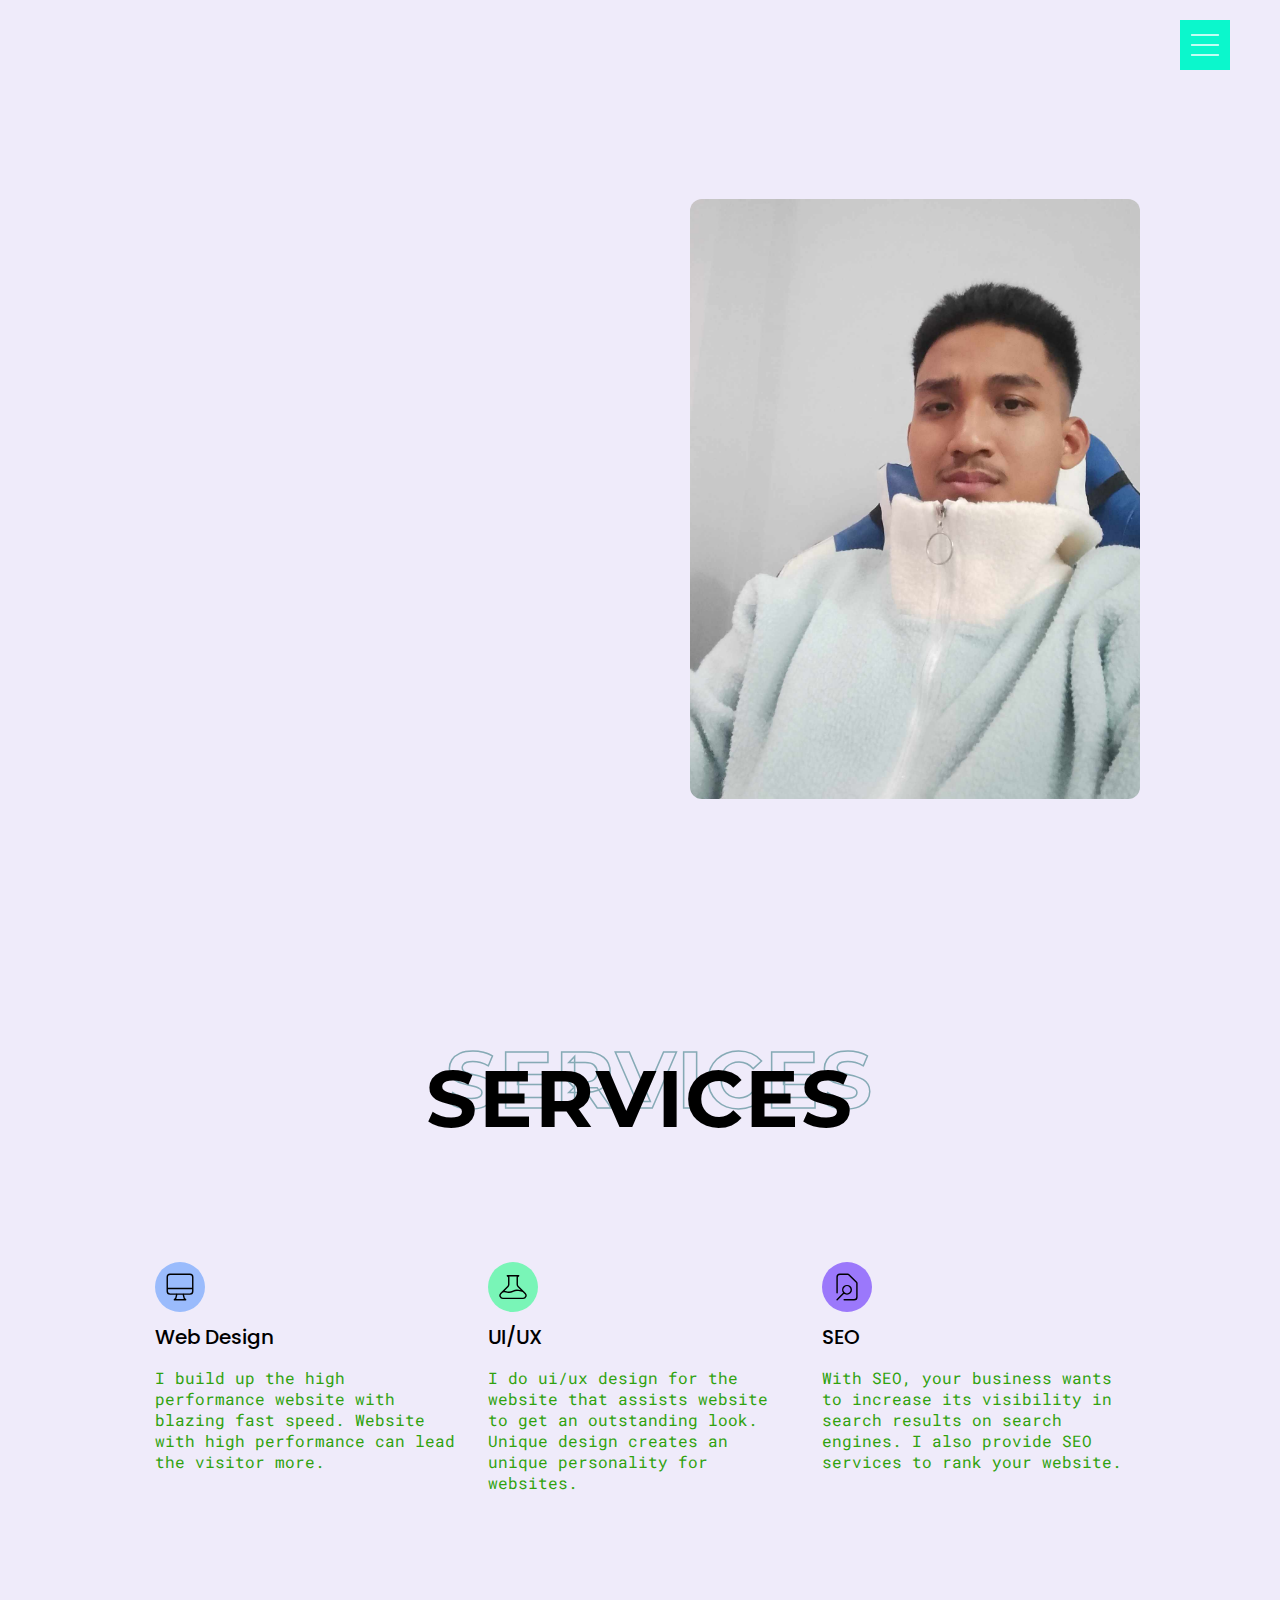
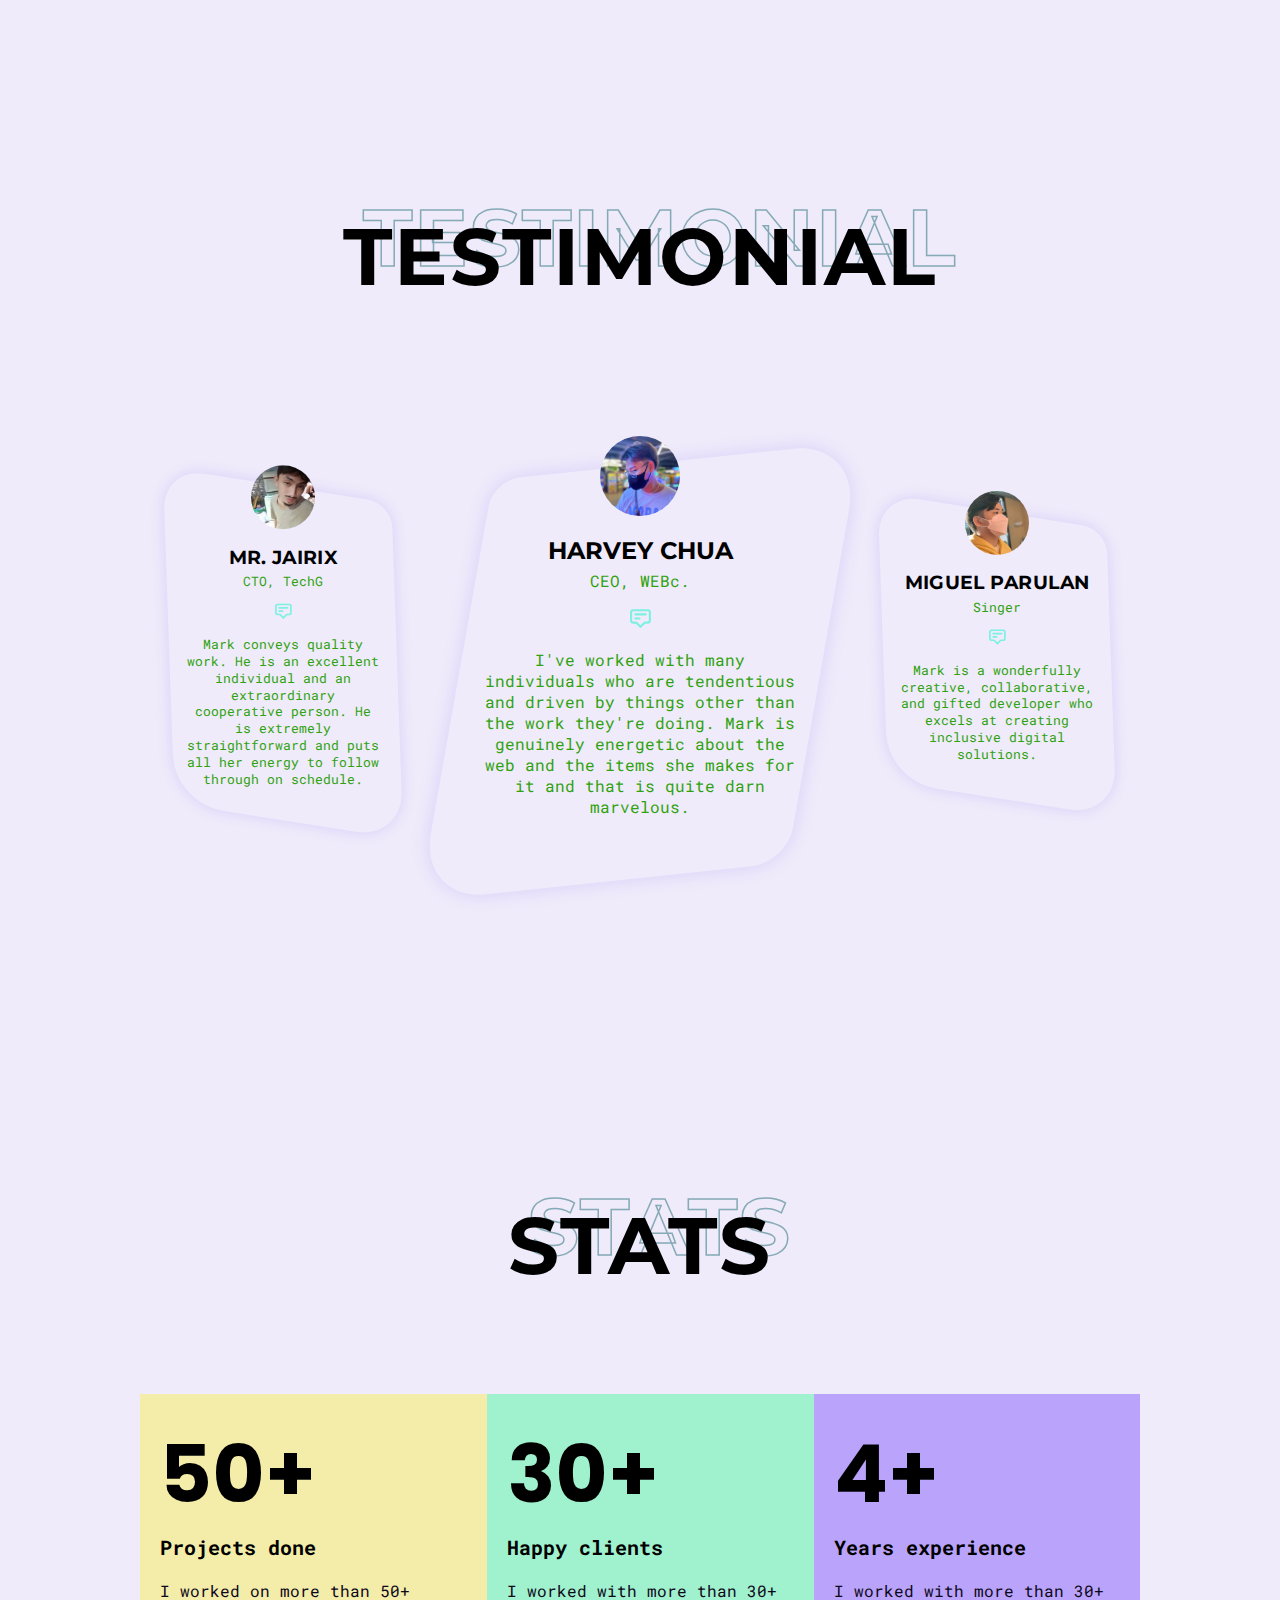
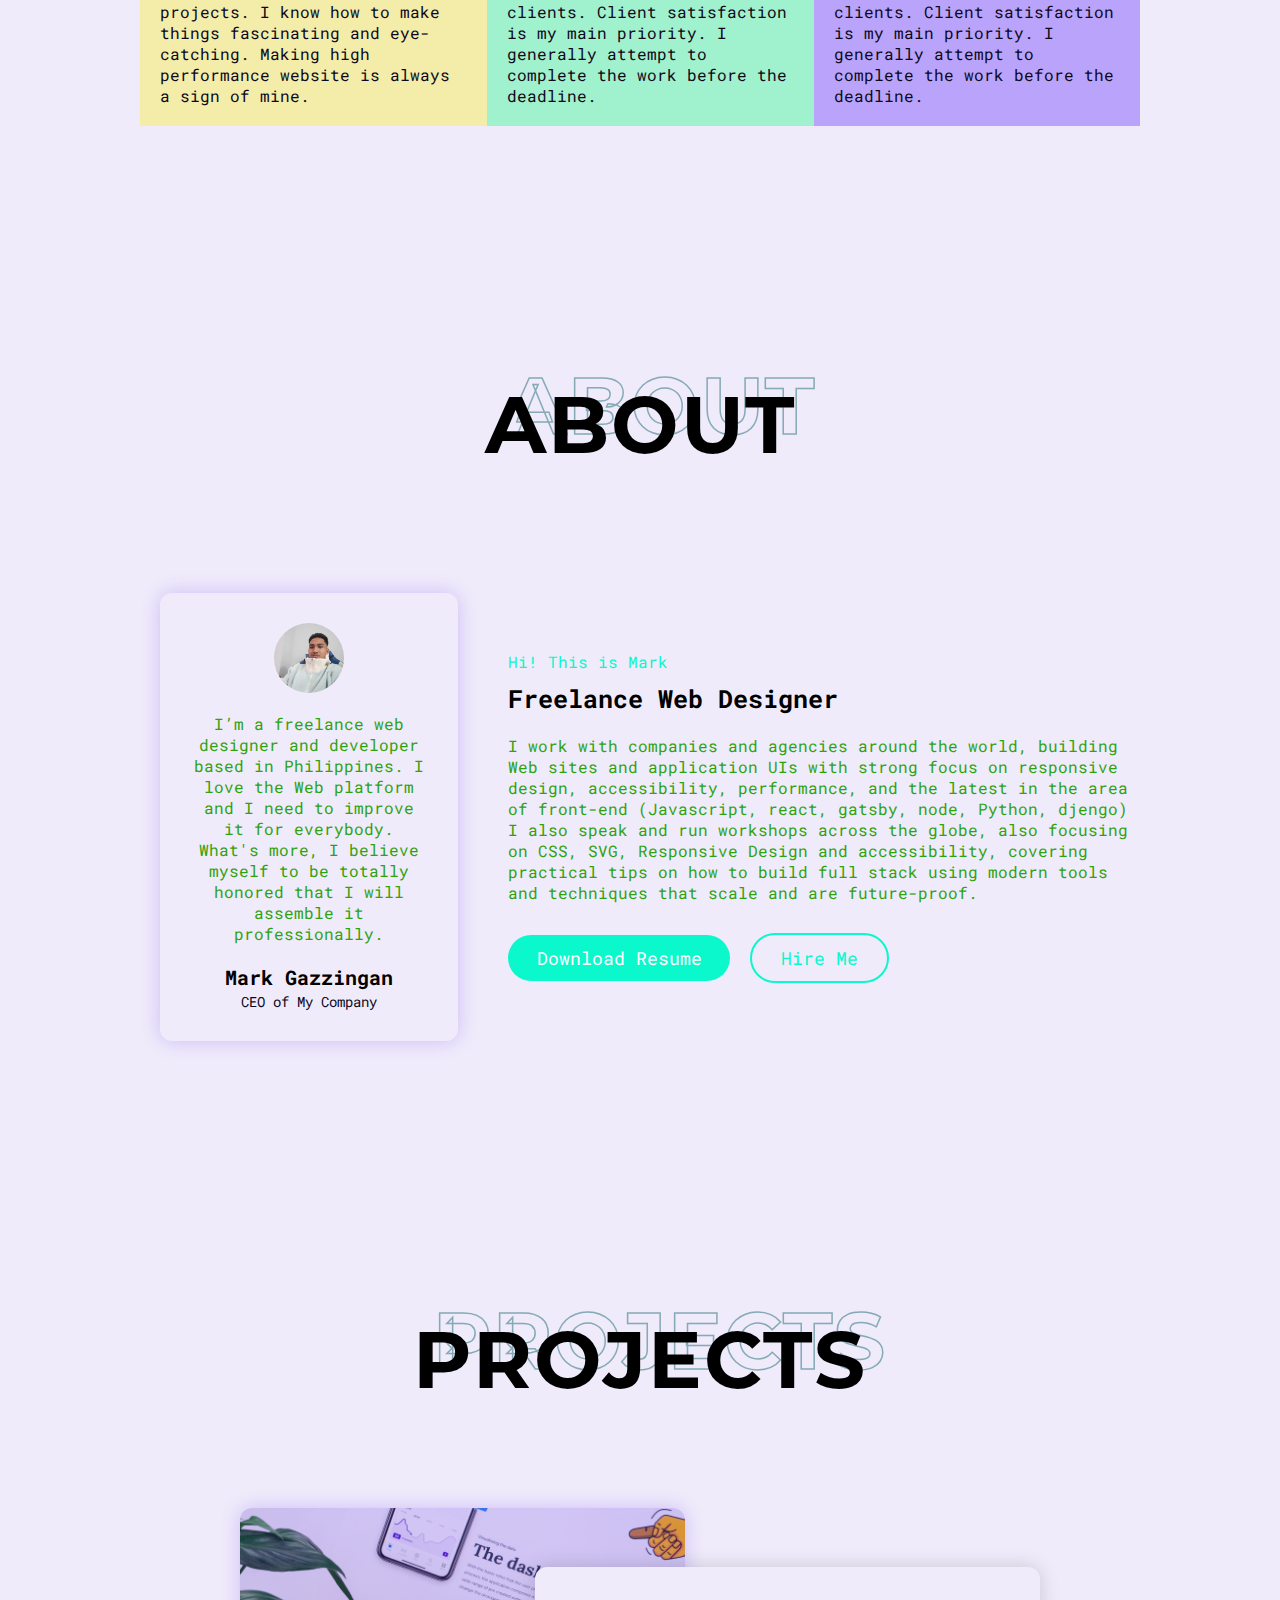
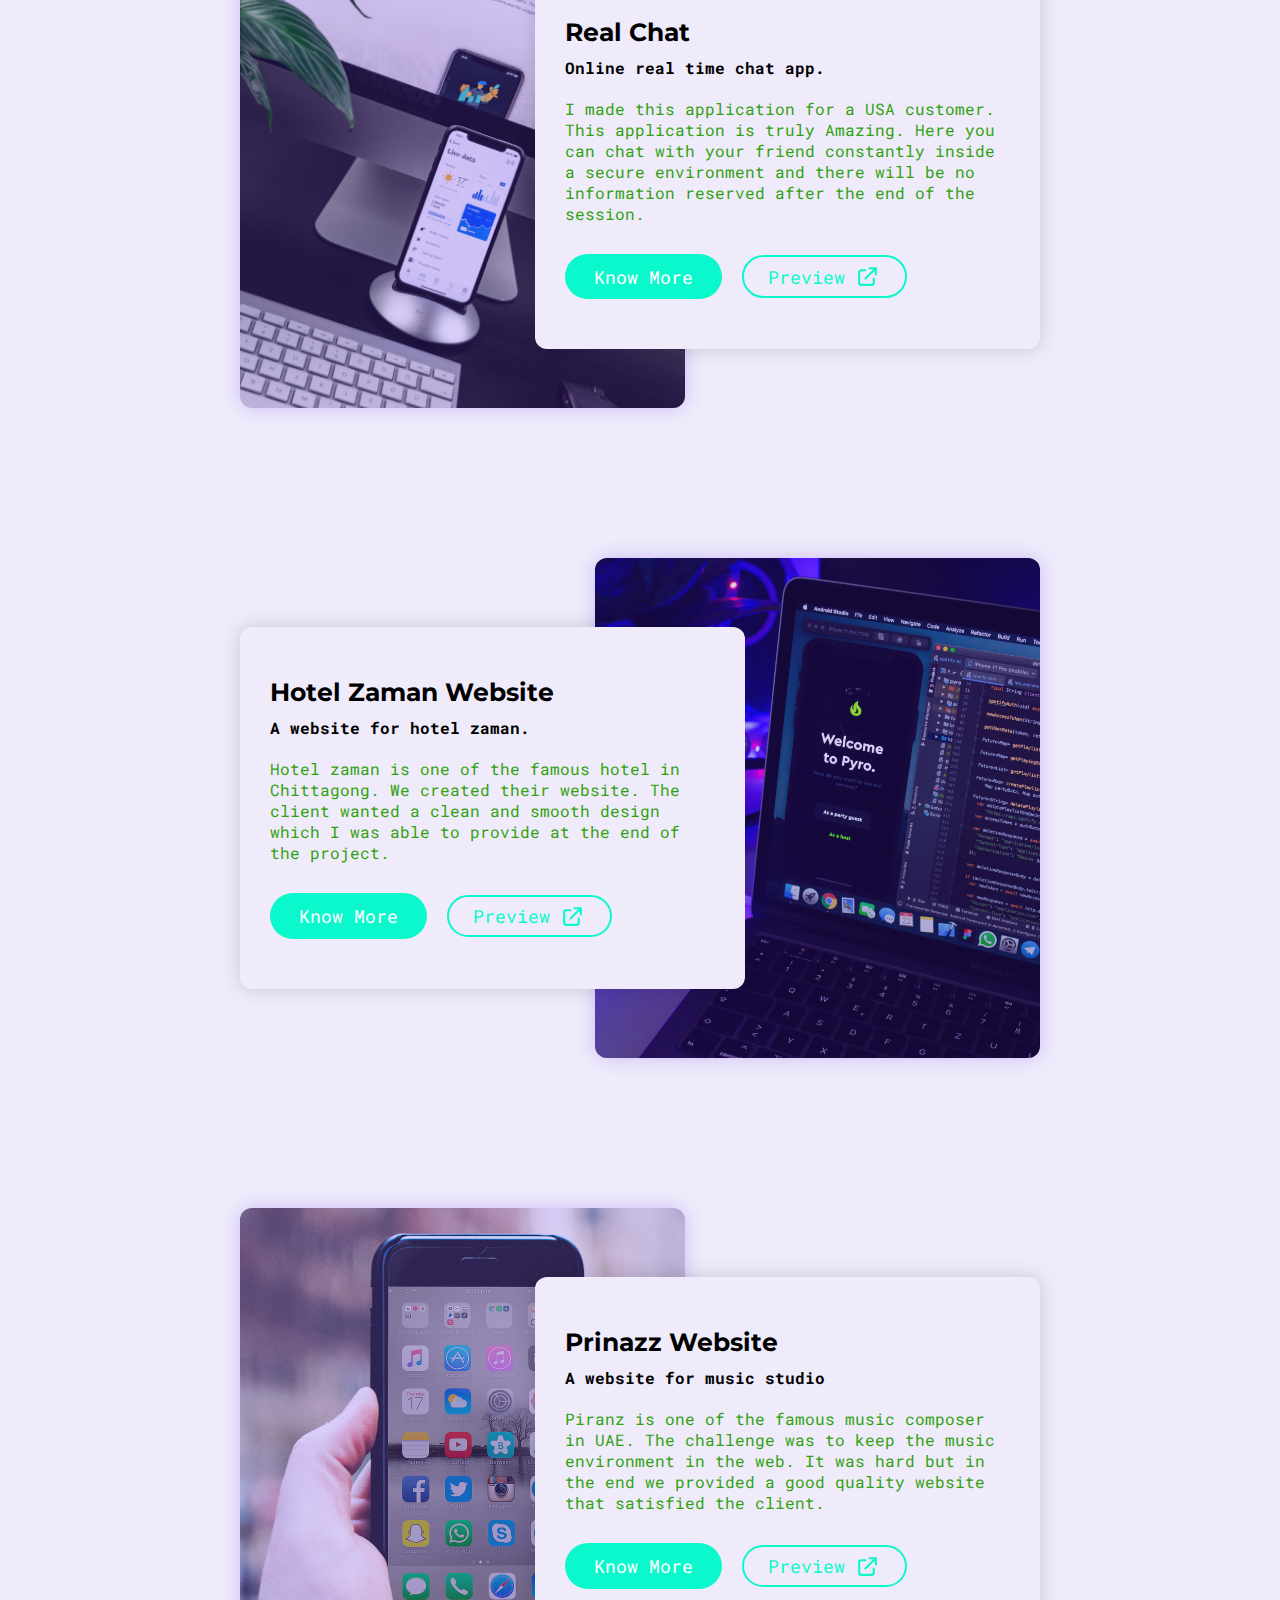
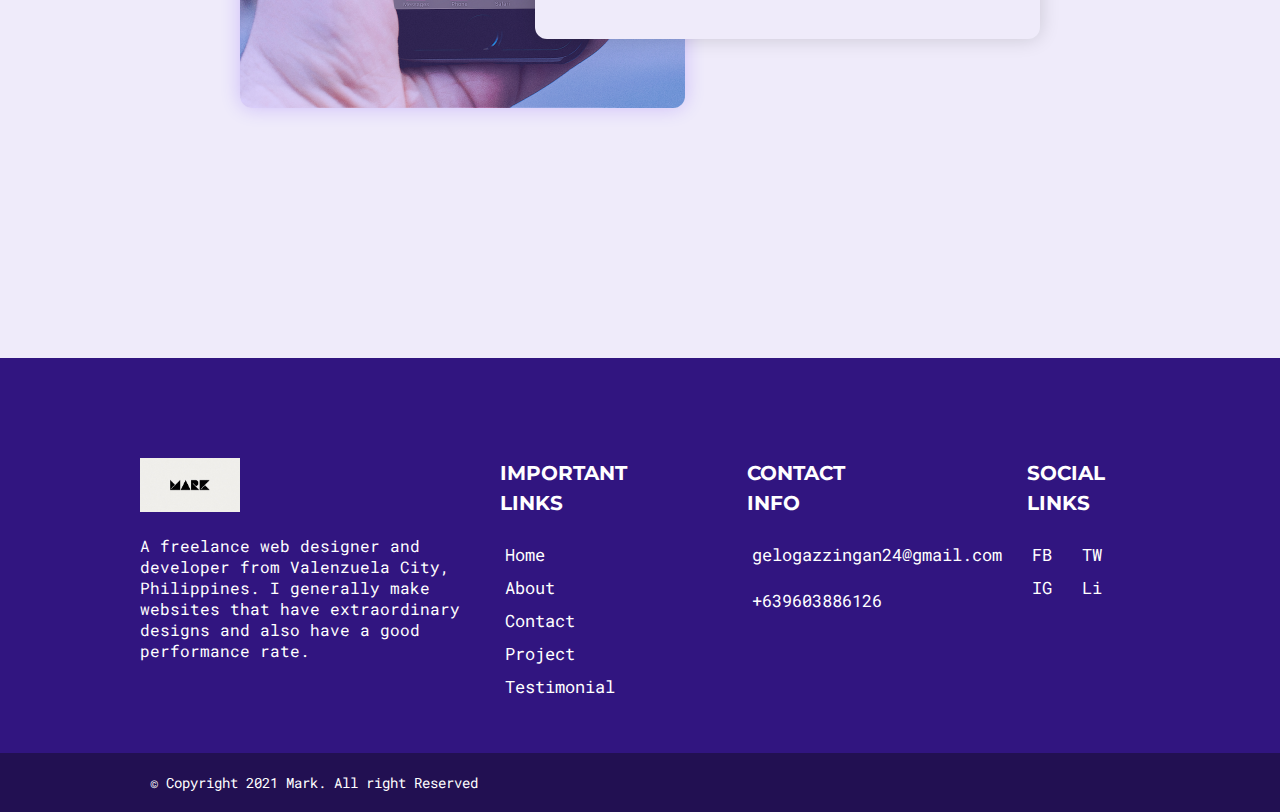
<file: index.html>
<!DOCTYPE html>
<html lang="en">

<head>
  <meta charset="UTF-8">
  <meta name="viewport" content="width=device-width, initial-scale=1.0">
  <title>Mark - Portfolio</title>
  <link rel="shortcut icon" href="./image/favicon.ico" type="image/x-icon">
  <link rel="stylesheet" href="style.css">
</head>

<body>
  <!-- Scroll Top Button -->
  <div class="scroll-top">
    <svg xmlns="http://www.w3.org/2000/svg" fill="none" viewBox="0 0 24 24" stroke="currentColor">
      <path stroke-linecap="round" stroke-linejoin="round" stroke-width="2" d="M8 7l4-4m0 0l4 4m-4-4v18" />
    </svg>
  </div>
  <!-- Navigation -->
  <section id="navigation">
    <div class="nav-icon">
      <svg xmlns="http://www.w3.org/2000/svg" fill="none" viewBox="0 0 24 24" stroke="currentColor">
        <path stroke-linecap="round" stroke-linejoin="round" stroke-width="1" d="M4 6h16M4 12h16M4 18h16" />
      </svg>
    </div>
  </section>
  <div id="nav-content">
    <div class="close-btn">
      <svg xmlns="http://www.w3.org/2000/svg" fill="none" viewBox="0 0 24 24" stroke="currentColor">
        <path stroke-linecap="round" stroke-linejoin="round" stroke-width="2" d="M6 18L18 6M6 6l12 12" />
      </svg>
    </div>
    <div class="wrapper">
      <h2 class="section-heading">Menu</h2>
      <nav>
        <ul>
          <li><a data-text="Home" href="./index.html#hero">Home</a></li>
          <li><a data-text="About" href="./index.html#about">About</a></li>
          <li><a data-text="Projects" href="./index.html#projects">Projects</a></li>
          <li><a data-text="Testimonial" href="./index.html#testimonial">Testimonial</a></li>
          <li><a data-text="Contact" href="./contact.html">Contact</a></li>
        </ul>
      </nav>
    </div>
  </div>

  <!-- Hero section -->
  <section id="hero">
    <div class="container">
      <div class="left">
        <p class="subheading">I'm Mark </p>
        <h2 class="heading">
          <div class="wrapper"><span>Pixels</span></div>
          <div class="wrapper"><span>with</span></div>
          <div class="wrapper"><span>purpose</span></div>
        </h2>
        <p class="desc">I work with companies and agencies around the world, building Web sites and application UIs with
          strong focus on
          responsive design, accessibility, performance,</p>
        <div class="buttons">
          <a href="#projects" class="primary-btn">See My Works</a>
          <a href="#">
            <svg xmlns="http://www.w3.org/2000/svg" fill="none" viewBox="0 0 24 24" stroke="currentColor">
              <path stroke-linecap="round" stroke-linejoin="round" stroke-width="1"
                d="M14.752 11.168l-3.197-2.132A1 1 0 0010 9.87v4.263a1 1 0 001.555.832l3.197-2.132a1 1 0 000-1.664z" />
              <path stroke-linecap="round" stroke-linejoin="round" stroke-width="1"
                d="M21 12a9 9 0 11-18 0 9 9 0 0118 0z" />
            </svg>
          </a>
        </div>
      </div>
      <div class="right">
        <img src="./image/profile.jpg" alt="">
      </div>
    </div>
  </section>

  <!-- services Section -->
  <section id="services">
    <div class="container">
      <h2 class="section-heading" data-outline="Services">Services</h2>
      <div class="all-items">
        <div class="item">
          <div class="icon">
            <svg xmlns="http://www.w3.org/2000/svg" fill="none" viewBox="0 0 24 24" stroke="currentColor">
              <path stroke-linecap="round" stroke-linejoin="round" stroke-width="1"
                d="M9.75 17L9 20l-1 1h8l-1-1-.75-3M3 13h18M5 17h14a2 2 0 002-2V5a2 2 0 00-2-2H5a2 2 0 00-2 2v10a2 2 0 002 2z" />
            </svg>
          </div>
          <h3 class="item-heading">Web Design</h3>
          <p class="item-desc">I build up the high performance website with blazing fast speed. Website with high
            performance can lead the visitor more. </p>
        </div>
        <div class="item">
          <div class="icon">
            <svg xmlns="http://www.w3.org/2000/svg" fill="none" viewBox="0 0 24 24" stroke="currentColor">
              <path stroke-linecap="round" stroke-linejoin="round" stroke-width="1"
                d="M19.428 15.428a2 2 0 00-1.022-.547l-2.387-.477a6 6 0 00-3.86.517l-.318.158a6 6 0 01-3.86.517L6.05 15.21a2 2 0 00-1.806.547M8 4h8l-1 1v5.172a2 2 0 00.586 1.414l5 5c1.26 1.26.367 3.414-1.415 3.414H4.828c-1.782 0-2.674-2.154-1.414-3.414l5-5A2 2 0 009 10.172V5L8 4z" />
            </svg>
          </div>
          <h3 class="item-heading">UI/UX</h3>
          <p class="item-desc">I do ui/ux design for the website that assists website to get an outstanding look. Unique
            design creates an unique personality for websites.</p>
        </div>
        <div class="item">
          <div class="icon">
            <svg xmlns="http://www.w3.org/2000/svg" fill="none" viewBox="0 0 24 24" stroke="currentColor">
              <path stroke-linecap="round" stroke-linejoin="round" stroke-width="1"
                d="M10 21h7a2 2 0 002-2V9.414a1 1 0 00-.293-.707l-5.414-5.414A1 1 0 0012.586 3H7a2 2 0 00-2 2v11m0 5l4.879-4.879m0 0a3 3 0 104.243-4.242 3 3 0 00-4.243 4.242z" />
            </svg>
          </div>
          <h3 class="item-heading">SEO</h3>
          <p class="item-desc">With SEO, your business wants to increase its visibility in search results on search
            engines. I also provide SEO services
            to rank your website.</p>
        </div>
      </div>
    </div>
  </section>

  <!-- Testimonial Section -->
  <section id="testimonial">
    <div class="container">
      <h1 class="section-heading" data-outline="Testimonial">Testimonial</h1>
      <div class="all-items">
        <div class="item">
          <div class="img">
            <img src="./image/arfan.jpg" alt="">
          </div>
          <h3 class="testimonial-heading">Mr. Jairix</h3>
          <p class="testimonial-sub-heading">CTO, TechG</p>
          <div class="icon">
            <svg xmlns="http://www.w3.org/2000/svg" fill="none" viewBox="0 0 24 24" stroke="currentColor">
              <path stroke-linecap="round" stroke-linejoin="round" stroke-width="2"
                d="M7 8h10M7 12h4m1 8l-4-4H5a2 2 0 01-2-2V6a2 2 0 012-2h14a2 2 0 012 2v8a2 2 0 01-2 2h-3l-4 4z" />
            </svg>
          </div>
          <p class="testimonial-desc">Mark conveys quality work. He is an excellent individual and an extraordinary
            cooperative person. He is extremely
            straightforward and puts all her energy to follow through on schedule. </p>
        </div>
        <div class="item">
          <div class="img">
            <img src="./image/harvey.jpg" alt="">
          </div>
          <h3 class="testimonial-heading">Harvey Chua</h3>
          <p class="testimonial-sub-heading">CEO, WEBc.</p>
          <div class="icon">
            <svg xmlns="http://www.w3.org/2000/svg" fill="none" viewBox="0 0 24 24" stroke="currentColor">
              <path stroke-linecap="round" stroke-linejoin="round" stroke-width="2"
                d="M7 8h10M7 12h4m1 8l-4-4H5a2 2 0 01-2-2V6a2 2 0 012-2h14a2 2 0 012 2v8a2 2 0 01-2 2h-3l-4 4z" />
            </svg>
          </div>
          <p class="testimonial-desc">I've worked with many individuals who are tendentious and driven by things other
            than the work they're doing. Mark is genuinely energetic about the web and the items she makes for it and
            that is
            quite darn
            marvelous.</p>
        </div>
        <div class="item">
          <div class="img">
            <img src="./image/miguel.jpg" alt="">
          </div>
          <h3 class="testimonial-heading">Miguel Parulan</h3>
          <p class="testimonial-sub-heading">Singer</p>
          <div class="icon">
            <svg xmlns="http://www.w3.org/2000/svg" fill="none" viewBox="0 0 24 24" stroke="currentColor">
              <path stroke-linecap="round" stroke-linejoin="round" stroke-width="2"
                d="M7 8h10M7 12h4m1 8l-4-4H5a2 2 0 01-2-2V6a2 2 0 012-2h14a2 2 0 012 2v8a2 2 0 01-2 2h-3l-4 4z" />
            </svg>
          </div>
          <p class="testimonial-desc">Mark is a wonderfully creative, collaborative, and gifted developer who excels at
            creating inclusive digital solutions.
          </p>
        </div>
      </div>
    </div>
  </section>

  <!-- stats Section -->
  <section id="stats">
    <div class="container">
      <h2 class="section-heading" data-outline="Stats">Stats</h2>
      <div class="all-items">
        <div class="item">
          <h2 class="number">50+</h2>
          <h3 class="stats-sub-heading">Projects done</h3>
          <p>I worked on more than 50+ projects. I know how to make things fascinating and eye-catching. Making high
            performance website is always a sign of mine.</p>
        </div>
        <div class="item">
          <h2 class="number">30+</h2>
          <h3 class="stats-sub-heading">Happy clients</h3>
          <p>I worked with more than 30+ clients. Client satisfaction is my main priority. I generally attempt to
            complete the work
            before the deadline.</p>
        </div>
        <div class="item">
          <h2 class="number">4+</h2>
          <h3 class="stats-sub-heading">Years experience</h3>
          <p>I worked with more than 30+ clients. Client satisfaction is my main priority. I generally attempt to
            complete the work
            before the deadline.</p>
        </div>
      </div>
    </div>
  </section>
  <!-- END Stats Section -->



  <!-- About -->
  <section id="about">
    <div class="container">
      <h2 class="section-heading" data-outline="about">About</h2>
      <div class="wrapper">
        <div class="left">
          <div class="card">
            <div class="img">
              <img src="./image/profile.jpg" alt="">
            </div>
            <p class="card-desc">I’m a freelance web designer and developer based in Philippines. I love the Web platform
              and I need to improve it for
              everybody. What's more, I believe myself to be totally honored that I will assemble it professionally.</p>
            <h3 class="card-name">Mark Gazzingan</h3>
            <p class="card-sub-title">CEO of My Company</p>
          </div>
        </div>
        <div class="right">
          <p class="subheading">Hi! This is Mark</p>
          <h2 class="slogan">Freelance Web Designer</h2>
          <p class="right-text">I work with companies and agencies around the world, building Web sites and application
            UIs with strong focus on
            responsive design, accessibility, performance, and the latest in the area of front-end (Javascript, react,
            gatsby, node,
            Python, djengo)
            I also speak and run workshops across the globe, also focusing on CSS, SVG, Responsive Design and
            accessibility,
            covering practical tips on how to build full stack using modern tools and techniques that scale and are
            future-proof.
          </p>
          <div class="buttons">
            <a href="./resume.txt" class="primary-btn" download="">Download Resume</a>
            <a href="./contact.html" class="primary-btn outline">Hire Me</a>
          </div>
        </div>
      </div>
    </div>
  </section>

  <!-- projects -->
  <section id="projects">
    <div class="container">
      <h2 class="section-heading" data-outline="Projects">Projects</h2>
      <div class="all-items">
        <div class="item">
          <div class="left">
            <div class="img">
              <img src="./image/project-1.jpg" alt="">
            </div>
          </div>
          <div class="right">
            <h2 class="project-title">Real Chat</h2>
            <h3 class="project-sub-title">Online real time chat app.</h3>
            <p class="project-desc">I made this application for a USA customer. This application is truly Amazing. Here
              you can chat with your friend
              constantly inside a secure environment and there will be no information reserved after the end of the
              session.</p>
            <div class="buttons">
              <a href="#" class="primary-btn">Know More</a>
              <a href="#" class="primary-btn outline external-link"> <span>Preview</span>
                <svg xmlns="http://www.w3.org/2000/svg" fill="none" viewBox="0 0 24 24" stroke="currentColor">
                  <path stroke-linecap="round" stroke-linejoin="round" stroke-width="2"
                    d="M10 6H6a2 2 0 00-2 2v10a2 2 0 002 2h10a2 2 0 002-2v-4M14 4h6m0 0v6m0-6L10 14" />
                </svg>
              </a>
            </div>

          </div>
        </div>
        <div class="item">
          <div class="left">
            <div class="img">
              <img src="./image/project-3.jpg" alt="">
            </div>
          </div>
          <div class="right">
            <h2 class="project-title">Hotel Zaman Website
            </h2>
            <h3 class="project-sub-title">A website for hotel zaman.
            </h3>
            <p class="project-desc">Hotel zaman is one of the famous hotel in Chittagong. We created their website. The
              client wanted a clean and smooth
              design which I was able to provide at the end of the project.</p>
            <div class="buttons">
              <a href="#" class="primary-btn">Know More</a>
              <a href="#" class="primary-btn outline external-link"> <span>Preview</span>
                <svg xmlns="http://www.w3.org/2000/svg" fill="none" viewBox="0 0 24 24" stroke="currentColor">
                  <path stroke-linecap="round" stroke-linejoin="round" stroke-width="2"
                    d="M10 6H6a2 2 0 00-2 2v10a2 2 0 002 2h10a2 2 0 002-2v-4M14 4h6m0 0v6m0-6L10 14" />
                </svg>
              </a>
            </div>
          </div>
        </div>
        <div class="item">
          <div class="left">
            <div class="img">
              <img src="./image/project-2.jpg" alt="">
            </div>
          </div>
          <div class="right">
            <h2 class="project-title">Prinazz Website</h2>
            <h3 class="project-sub-title">A website for music studio</h3>
            <p class="project-desc">Piranz is one of the famous music composer in UAE. The challenge was to keep the
              music environment in the web. It was
              hard but in the end
              we provided a good quality website that satisfied the client.</p>
            <div class="buttons">
              <a href="#" class="primary-btn">Know More</a>
              <a href="#" class="primary-btn outline external-link"> <span>Preview</span>
                <svg xmlns="http://www.w3.org/2000/svg" fill="none" viewBox="0 0 24 24" stroke="currentColor">
                  <path stroke-linecap="round" stroke-linejoin="round" stroke-width="2"
                    d="M10 6H6a2 2 0 00-2 2v10a2 2 0 002 2h10a2 2 0 002-2v-4M14 4h6m0 0v6m0-6L10 14" />
                </svg>
              </a>
            </div>
          </div>
        </div>
      </div>
    </div>
  </section>

  <!-- Footer Section -->
  <section id="footer">
    <div class="container">
      <footer>
        <div class="col-1">
          <div class="logo"><a href="#">
              <img src="./image/logo.jpg" alt="">
            </a></div>
          <p>A freelance web designer and developer from Valenzuela City, Philippines. I generally make websites that have
            extraordinary
            designs and also have a good performance rate. </p>
        </div>
        <div class="col-2">
          <h2 class="column-heading">Important<br>Links</h2>
          <ul>
            <li><a href="./index.html#home">Home</a></li>
            <li><a href="./index.html#about">About</a></li>
            <li><a href="./contact.html">Contact</a></li>
            <li><a href="./index.html#Project">Project</a></li>
            <li><a href="./index.html#testimonial">Testimonial</a></li>
          </ul>
        </div>
        <div class="col-3">
          <h2 class="column-heading">Contact<br>Info</h2>
          <ul>
            <li><a href="#">gelogazzingan24@gmail.com</a></li>
            <li><a href="#"></a></li>
            <li><a href="#">+639603886126</a></li>
          </ul>
        </div>
        <div class="col-4">
          <h2 class="column-heading">Social<br>Links</h2>
          <ul>
            <li><a href="https://www.facebook.com/GazzinganBlackMamba824">FB</a></li>
            <li><a href="#">TW</a></li>
            <li><a href="https://www.instagram.com/gelomambaaa_/">IG</a></li>
            <li><a href="#">Li</a></li>
          </ul>
        </div>
      </footer>
    </div>
  </section>
  <section id="copyright">
    <div class="container">
      <p> &copy; Copyright 2021 Mark. All right Reserved</p>
    </div>
  </section>

  <script src="./app.js"></script>
</body>

</html>
</file>
<file: style.css>
@import url('https://fonts.googleapis.com/css2?family=Montserrat:wght@700;900&family=Roboto+Mono:wght@300;500&family=Poppins:wght@600&display=swap');

/* variables */
:root {
	--primary-color: #0bf7cc;
	--secondary-black: #0d081a;
	--secondary-gray: #30a20e;
	--body-bg: #efebfa;
}

/* global styles */
* {
	padding: 0;
	margin: 0;
	box-sizing: border-box;
}
html {
	font-family: 'Roboto Mono';
	font-size: 10px;
	scroll-behavior: smooth;
}
body {
	background-color: var(--body-bg);
}
img {
	width: 100%;
	height: 100%;
}
a {
	color: black;
	text-decoration: none;
}

section {
	display: flex;
	align-items: center;
	justify-content: center;
}
.container {
	width: 90%;
	margin: 0 auto;
	max-width: 1000px;
}
p {
	font-size: 1.6rem;
	color: var(--secondary-black);
}
.section-heading {
	font-size: clamp(2rem, 10vw, 8rem);
	text-transform: uppercase;
	font-family: 'Montserrat';
	letter-spacing: 0.2rem;
	text-align: center;
	position: relative;
	margin-bottom: 10rem;
}
.section-heading::before {
	content: attr(data-outline);
	position: absolute;
	left: 2%;
	top: -20%;
	width: 100%;

	text-align: center;
	text-transform: uppercase;
	font-family: 'Montserrat';
	letter-spacing: 0.2rem;

	color: transparent;
	/* -webkit-text-stroke: 1.5px rgba(0, 0, 0, 0.103); */
	-webkit-text-stroke: 1.5px #719da8d5;
	z-index: -1;
}
.buttons {
	margin-top: 3rem;
	display: flex;
	align-items: center;
	justify-content: flex-start;
	gap: 2rem;
}
.primary-btn {
	display: inline-block;
	background-color: var(--primary-color);
	color: white;
	font-size: 1.8rem;
	padding: 0.6em 1.6em;
	border-radius: 50px;
}
.buttons .primary-btn.outline {
	background-color: transparent;
	border: 2px solid var(--primary-color);
	color: var(--primary-color);
}
.buttons svg {
	width: 50px;
	color: var(--primary-color);
}

/* scroll Top/Up Button */
.scroll-top {
	z-index: 100;
	height: 60px;
	width: 60px;
	background-color: white;
	position: fixed;
	bottom: 10px;
	right: 10px;
	cursor: pointer;
	border-radius: 6px;
	box-shadow: 0px 0px 20px rgba(152, 8, 111, 0.578);
	/* hover effect default */
	transform: scale(0.9);
	transition: 0.3s ease-in-out transform;
	/* for centering the icon */
	/* display: flex; */
	display: none;
	align-items: center;
	justify-content: center;
}
.scroll-top svg {
	width: 50%;
	color: black;
	pointer-events: none;
}

.scroll-top:hover {
	transform: scale(1);
}

/* Navigation Section */
#navigation {
	position: fixed;
	right: 50px;
	height: auto;
	top: 20px;
	z-index: 100;
}
#navigation .nav-icon {
	width: 50px;
	height: 50px;
	margin: 0 auto;
	margin-right: 0;
	cursor: pointer;
	background-color: var(--primary-color);
	display: flex;
	align-items: center;
	justify-content: center;
}
#navigation .nav-icon svg {
	width: 80%;
	color: white;
}
#nav-content {
	position: fixed;
	right: 0;
	width: 80%;
	max-width: 800px;
	height: 100%;
	z-index: 100;
	background-color: var(--secondary-black);
	color: white;
	display: flex;
	align-items: center;
	justify-content: center;
	overflow: hidden;
	transform: translateX(100%);
	transition: 0.3s ease transform;
}
#nav-content.show {
	transform: translateX(0);
	box-shadow: -6px 0px 29px 7px #000000a3;
}
#nav-content .section-heading {
	text-align: left;
}
#nav-content .section-heading::before {
	content: 'Menu';
	text-align: left;
	-webkit-text-stroke: 1.5px #afadad25;
}
#nav-content .wrapper {
	width: 70%;
	position: relative;
}
#nav-content ul {
	list-style: none;
	text-align: left;
}
#nav-content ul li {
	margin-bottom: 2rem;
}
#nav-content ul li a {
	display: inline-block;
	width: 100%;
	color: white;
	font-size: 5rem;
	font-family: 'Montserrat';
	/* position: relative; */
}
#nav-content ul li a::after {
	content: attr(data-text);
	pointer-events: none;
	position: absolute;
	right: -150px;
	bottom: 30%;
	width: 100%;
	color: transparent;
	-webkit-text-stroke: 1.5px #afadad25;
	opacity: 0;
	transition: 0.3s ease;
	transition-property: opacity, transform;
	z-index: -1;
	text-align: center;
	transform: rotate(90deg) scale(3);
}
#nav-content ul li a:hover::after {
	opacity: 1;
	transform: scale(3) translateY(10px) rotate(90deg);
}
#nav-content .close-btn {
	position: absolute;
	left: 10px;
	top: 10px;
	color: white;
	width: 40px;
	height: 40px;
	background-color: var(--primary-color);
	display: flex;
	align-items: center;
	justify-content: center;
	border-radius: 50%;
	cursor: pointer;
	transition: 0.3s ease background-color;
}
#nav-content .close-btn:hover {
	background-color: crimson;
}
#nav-content .close-btn svg {
	width: 80%;
}
@media only screen and (max-width: 768px) {
	#navigation {
		right: 10px;
		top: 10px;
	}
	#nav-content nav ul li a::after {
		display: none;
	}
	#nav-content .section-heading {
		text-align: right;
		margin-bottom: 5rem;
	}
	#nav-content .section-heading::before {
		text-align: right;
	}
	#nav-content nav ul {
		text-align: right;
	}
	#nav-content nav ul li a {
		font-size: 2.5rem;
	}
	#nav-content .wrapper {
		width: 90%;
	}
}

/* Hero section Styles */
#hero {
	height: 100vh;
	width: 100%;
	padding-top: 10rem;
}
#hero .container {
	display: flex;
	align-items: center;
	justify-content: center;
}
#hero .container .left {
	flex: 6;
	/* padding-right: 3rem; */
}
#hero .container .right {
	flex: 8;
}

#hero .left .subheading {
	font-size: 1.8rem;
	font-weight: 500;
	text-transform: uppercase;
	color: var(--primary-color);
	animation: fade 0.3s ease-in forwards;
	animation-delay: 1.1s;
	opacity: 0;
}
#hero .left .heading {
	font-size: 6rem;
	font-family: 'Montserrat';
	font-weight: 900;
	/* max-width: 400px; */
	overflow: hidden;
}
#hero .left .heading .wrapper {
	/* position: relative; */
	display: inline-block;
	overflow: hidden;
	/* border: 1px solid red; */
}
#hero .left .heading .wrapper span {
	position: relative;
	bottom: -70px;
	animation: reveal 1s ease-in-out forwards;
}
@keyframes reveal {
	0% {
		bottom: -70px;
	}
	100% {
		bottom: 0px;
	}
}
@keyframes fade {
	0% {
		opacity: 0;
	}
	100% {
		opacity: 1;
	}
}
#hero .left .desc {
	margin-top: 2.5rem;
	max-width: 400px;
	animation: fade 0.3s ease-in forwards;
	animation-delay: 1.1s;
	opacity: 0;
}
#hero .left .buttons {
	animation: fade 0.3s ease-in forwards;
	animation-delay: 1.1s;
	opacity: 0;
}

#hero .right {
	text-align: right;
}
#hero .right img {
	width: 100%;
	max-width: 450px;
	height: 600px;
	object-fit: cover;
	object-position: 50% 30%;
	border-radius: 12px;
}

@media only screen and (max-width: 768px) {
	html {
		font-size: 9px;
	}
	#hero .container {
		flex-direction: column-reverse;
	}
	#hero .container .right {
		text-align: center;
		flex: 1;
		margin-bottom: 2rem;
	}
	#hero .container .left {
		text-align: center;
		padding-right: 0;
		flex: 1;
		height: fit-content;
	}
	#hero .left .buttons {
		justify-content: center;
	}
	#hero .left .heading {
		font-size: 4rem;
		margin: 0 auto;
	}
	#hero .container .left .desc {
		margin: 0 auto;
		margin-top: 2rem;
	}
	#hero .right img {
		width: 100%;
		height: 400px;
	}
}
@media only screen and (max-width: 950px) {
	#hero .container .right {
		flex: 6;
	}
}

/* Services Section */
#services {
	padding: 15rem 0;
}

#services .all-items {
	display: flex;
	align-items: flex-start;
	justify-content: center;
}
#services .item {
	padding: 1.5rem;
	transition: 0.3s ease-in-out background-color;
	border-radius: 12px;
	flex: 1;
}
#services .item:nth-child(1):hover {
	background-color: rgb(8 69 241 / 35%);
}
#services .item:nth-child(2):hover {
	background-color: rgba(0, 255, 115, 0.151);
}
#services .item:nth-child(3):hover {
	background-color: #cbbef093;
}
#services .item .icon {
	width: 50px;
	height: 50px;
	padding: 0.8rem;
	background-color: rgba(255, 0, 0, 0.24);
	border-radius: 50%;
	margin-bottom: 1rem;
}
#services .item-heading {
	font-weight: 500;
	font-size: 2rem;
	/* text-transform: uppercase; */
	margin-bottom: 1.5rem;
	font-family: 'Poppins';
}
#services .item-desc {
	color: var(--secondary-gray);
}
#services .item:nth-child(1) .icon {
	background-color: rgb(7 106 255 / 37%);
}
#services .item:nth-child(2) .icon {
	background-color: rgba(0, 255, 115, 0.493);
}
#services .item:nth-child(3) .icon {
	background-color: #4705fc80;
}
@media only screen and (max-width: 768px) {
	#services .all-items {
		flex-direction: column;
		text-align: center;
	}
	#services .item .icon {
		margin: 0 auto;
		margin-bottom: 1rem;
	}
	#services .item {
		margin: 2rem 0;
	}
	#services .item:nth-child(1) {
		background-color: rgb(8 69 241 / 35%);
	}
	#services .item:nth-child(2) {
		background-color: rgba(0, 255, 115, 0.151);
	}
	#services .item:nth-child(3) {
		background-color: #cbbef093;
	}
}

/* testimonial section */
#testimonial {
	padding: 15rem 0;
	overflow-x: hidden;
}
#testimonial .all-items {
	display: flex;
	align-items: center;
	justify-content: center;
	gap: 3rem;
}
#testimonial .item {
	text-align: center;
	position: relative;
	padding: 20px;
}
#testimonial .item:nth-of-type(1),
#testimonial .item:nth-of-type(3) {
	flex: 3;
	transform: scale(0.8);
}
#testimonial .item:nth-of-type(2) {
	flex: 4;
}

#testimonial .item::after {
	content: '';
	position: absolute;
	height: 120%;
	width: 100%;
	/* border: 1px solid var(--primary-color); */
	left: 0;
	top: 45px;
	z-index: -1;

	/* border-radius: 20px 50px 100px 50px; */
	box-shadow: 0px 0px 20px 0px #4705fc1f;
}
#testimonial .item:nth-of-type(2)::after {
	transform: skew(350deg, 354deg);
	border-radius: 26px 67px 35px 67px;
	height: 100%;
}
#testimonial .item:nth-of-type(1)::after,
#testimonial .item:nth-of-type(3)::after {
	transform: skew(2deg, 9deg);
	height: 95%;
	border-radius: 52px 30px 59px 60px;
}

#testimonial .img {
	width: 80px;
	height: 80px;
	border-radius: 50%;
	overflow: hidden;
	margin: 0 auto;
	margin-bottom: 2rem;
}
#testimonial .img img {
	object-fit: cover;
}
#testimonial .testimonial-heading {
	font-size: 2.4rem;
	text-transform: uppercase;
	font-family: 'Montserrat';
	margin-bottom: 0.5rem;
}
#testimonial .testimonial-sub-heading {
	font-size: 1.6rem;
	margin-bottom: 1rem;
	color: var(--secondary-gray);
}
#testimonial .icon {
	max-width: 25px;
	margin: 1.5rem auto;
	opacity: 0.5;
	color: var(--primary-color);
}
#testimonial .testimonial-desc {
	color: var(--secondary-gray);
}
@media only screen and (max-width: 950px) {
	#testimonial .all-items {
		flex-direction: column;
		max-width: 400px;
		margin: 0rem auto;
		gap: 50px;
	}
}

/* Stats Section Style*/
#stats {
	padding: 20rem 0 10rem 0;
}

#stats .all-items {
	display: flex;
	align-items: stretch;
	justify-content: center;
}
#stats .all-items .item {
	padding: 2rem;
}
#stats .number {
	font-family: 'Poppins';
	font-size: 8rem;
}
#stats .stats-sub-heading {
	font-size: 2rem;
	margin-bottom: 2rem;
}

#stats .all-items .item:nth-child(1) {
	background-color: rgba(255, 238, 0, 0.322);
}
#stats .all-items .item:nth-child(2) {
	background-color: rgba(0, 255, 115, 0.329);
}
#stats .all-items .item:nth-child(3) {
	background-color: #4705fc50;
}
@media only screen and (max-width: 768px) {
	#stats .all-items {
		flex-direction: column;
	}
}

/* About section  */
#about {
	padding: 15rem 0;
}
#about .wrapper {
	display: flex;
	align-items: center;
	justify-content: center;
	gap: 30px;
}
#about .left {
	padding: 2rem;
	text-align: center;
}
#about .left .card {
	box-shadow: 0px 0px 20px #4705fc33;
	padding: 3rem;
	border-radius: 12px;
	min-height: 400px;
}
#about .left .card .img {
	width: 70px;
	height: 70px;
	margin: 0 auto;
	border-radius: 50%;
	overflow: hidden;
	margin-bottom: 2rem;
}
#about .left .card .img img {
	object-fit: cover;
}
#about .left .card .card-desc {
	color: var(--secondary-gray);
	margin-bottom: 2rem;
}
#about .left .card .card-name {
	font-size: 2rem;
	margin-bottom: 0.2rem;
}
#about .left .card .card-sub-title {
	font-size: 1.4rem;
}
#about .subheading {
	color: var(--primary-color);
	margin-bottom: 1rem;
}
#about .right .slogan {
	font-size: 2.5rem;
	margin-bottom: 2rem;
}
#about .right .right-text {
	color: var(--secondary-gray);
}
@media only screen and (max-width: 768px) {
	#about .wrapper {
		flex-direction: column-reverse;
		text-align: center;
	}
	#about .right .buttons {
		flex-direction: column;
	}
	#about .right .buttons a {
		width: 100%;
		text-align: center;
	}
}

/* Projects Section */
#projects {
	padding: 10rem 0;
}
#projects .item {
	display: flex;
	align-items: center;
	justify-content: center;
	max-width: 800px;
	margin: 0 auto;
	margin-bottom: 15rem;
	/* gap: 2rem; */
}
#projects .item:nth-of-type(even) {
	flex-direction: row-reverse;
}
#projects .item .left {
	flex: 1;
}
#projects .item .right {
	margin-left: -150px;
	flex: 1;
	background-color: var(--body-bg);
	padding: 5rem 3rem;
	border-radius: 12px;
	box-shadow: 0px 0px 20px #00000028;
	z-index: 2;
}
#projects .item:nth-of-type(even) .right {
	margin-left: 0;
}
#projects .item:nth-of-type(even) .left {
	margin-left: -150px;
}
#projects .item .left .img {
	height: 500px;
	overflow: hidden;
	border-radius: 12px;
	overflow: hidden;
	box-shadow: 0px 0px 20px #4705fc33;
	position: relative;
}
#projects .item .left .img::after {
	content: '';
	position: absolute;
	left: 0;
	top: 0;
	height: 100%;
	width: 100%;
	background-color: #5a24ed38;
}
#projects .item .left .img img {
	object-fit: cover;
	transition: 0.3s ease transform;
}
#projects .item:hover .left .img img {
	transform: scale(1.1);
	z-index: 1;
}
#projects .item .right .project-title {
	font-size: 2.5rem;
	font-family: 'Montserrat';
	margin-bottom: 1rem;
}
#projects .item .right .project-sub-title {
	font-size: 1.6rem;
	margin-bottom: 2rem;
}
#projects .item .right .project-desc {
	color: var(--secondary-gray);
	margin-bottom: 3rem;
}
#projects .item .right .external-link {
	display: flex;
	align-items: center;
	justify-content: center;
	gap: 1rem;
	padding: calc(0.6em - 4px) calc(1.6em - 4px);
}
#projects .item .right .external-link svg {
	width: 25px;
}

@media only screen and (max-width: 768px) {
	#projects .item {
		flex-direction: column;
	}
	#projects .item .left {
		width: 100%;
	}
	#projects .item .right {
		margin-left: 0;
		width: 90%;
		margin-top: -150px;
	}
	#projects .item:nth-of-type(even) {
		flex-direction: column;
	}
	#projects .item:nth-of-type(even) .left {
		margin-left: 0;
	}
}
@media only screen and (max-width: 450px) {
	#projects .item .right .buttons {
		flex-direction: column;
	}
	#projects .item .right .buttons a {
		width: 100%;
		text-align: center;
	}
}

/* Contact Section */
#contact {
	padding: 10rem 0;
}
#contact .wrapper {
	display: flex;
	align-items: flex-start;
	justify-content: center;
	gap: 5rem;
}
#contact .wrapper .left {
	flex: 1;
}
#contact .wrapper .right {
	flex: 1;
}
#contact .left .contact-heading {
	font-family: 'Montserrat';
	font-size: 3rem;
	margin-bottom: 1rem;
}
#contact .left .contact-desc {
	color: var(--secondary-gray);
	margin-bottom: 4rem;
}
#contact .left .contact-info {
	margin-bottom: 5rem;
}
#contact .left .contact-info ul {
	list-style: none;
}
#contact .left .contact-info ul li {
	border-radius: 12px;
	overflow: hidden;
}
#contact .left .contact-info ul li a {
	display: flex;
	align-items: center;
	justify-content: flex-start;
	gap: 1rem;
	font-size: 2rem;
	padding: 1.5rem;
}

#contact .left .contact-info ul li:hover {
	background-color: var(--primary-color);
}
#contact .left .contact-info ul li:hover .icon {
	color: white;
}
#contact .left .contact-info ul li:hover .text {
	color: white;
}
#contact .left .contact-info ul li a .icon {
	width: 25px;
	color: var(--primary-color);
}
#contact .left .contact-info ul li a .text {
	color: var(--secondary-gray);
}
#contact .left .social-info ul {
	display: flex;
	list-style: none;
	font-size: 2rem;
	gap: 2rem;
}
#contact .left .social-info ul li a {
	color: var(--primary-color);
}
#contact .right .form-wrapper {
	background-color: var(--primary-color);
	max-width: 500px;
	margin: 0 auto;
	padding: 5rem;
	border-radius: 12px;
	color: white;
}
#contact .right .form-group {
	margin-bottom: 1rem;
}
#contact .right .form-group label {
	margin-bottom: 0.5rem;
	display: inline-block;
	font-size: 1.8rem;
}
#contact .right .form-group .input-wrapper {
	background-color: white;
	color: black;
	width: 100%;
	display: flex;
	align-items: center;
	justify-content: flex-start;
	height: 40px;
	border-radius: 4px;
	overflow: hidden;
}
#contact .right .form-group .input-wrapper .icon {
	font-size: 2rem;
	height: 100%;
	width: 50px;
	background-color: rgb(218, 218, 218);
	display: flex;
	align-items: center;
	justify-content: center;
}
#contact .right .form-group .input-wrapper input {
	padding: 1rem;
	height: 100%;
	width: 100%;
	outline: none;
	border: none;
	font-size: 2rem;
}
#contact .right .form-group textarea {
	width: 100%;
	height: 250px;
	resize: vertical;
	font-size: 2rem;
	padding: 1rem;
	outline: none;
	border-radius: 4px;
}
#contact .right .form-wrapper button {
	display: inline-block;
	width: 150px;
	font-size: 2rem;
	text-transform: uppercase;
	height: auto;
	padding: 1rem 0;
	font-family: 'Roboto Mono';
	letter-spacing: 0.3rem;
	border-radius: 8px;
	outline: none;
	border: none;
	cursor: pointer;
}
@media only screen and (max-width: 768px) {
	#contact .wrapper {
		flex-direction: column-reverse;
		justify-content: center;
		align-items: center;
	}
	#contact .right {
		width: 100%;
	}
	#contact .right .form-wrapper {
		padding: 3rem;
		width: 100%;
		max-width: 100%;
	}
}

/* Footer Section */
#footer {
	background-color: #311580;
	color: white;
	padding: 10rem 0 5rem 0;
}
#footer footer {
	display: flex;
	align-items: flex-start;
	justify-content: flex-start;
	gap: 2rem;
}
#footer footer .col-1 {
	flex: 3;
}
#footer footer .col-2,
#footer footer .col-3,
#footer footer .col-4 {
	flex: 2;
}
#footer footer .col-4 {
	flex: 1;
}

#footer footer .col-1 .logo img {
	max-width: 100px;
	margin-bottom: 2rem;
}
#footer footer .col-1 p {
	color: white;
}

#footer footer .column-heading {
	font-family: 'Montserrat';
	font-size: 2rem;
	margin-bottom: 2rem;
	text-transform: uppercase;
	line-height: 1.5em;
}
#footer footer ul {
	list-style: none;
}
#footer footer ul li {
	border-radius: 4px;
}
#footer footer ul li:hover {
	background-color: white;
}
#footer footer ul li:hover a {
	color: var(--primary-color);
}
#footer footer ul li a {
	display: inline-block;
	width: 100%;
	color: white;
	font-size: 1.7rem;
	padding: 0.5rem;
}
#footer footer .col-4 ul {
	display: flex;
	flex-wrap: wrap;
}
#footer footer .col-4 ul li a {
	min-width: 50px;
}
@media only screen and (max-width: 768px) {
	#footer footer {
		flex-direction: column;
		justify-content: center;
		text-align: center;
	}
	#footer footer .col-1,
	#footer footer .col-2,
	#footer footer .col-3,
	#footer footer .col-4 {
		width: 100%;
		margin-bottom: 3rem;
	}
	#footer footer .col-4 ul {
		width: fit-content;
		margin: 0 auto;
	}
}

/* copyright Section */
#copyright {
	padding: 1rem 0;
	background-color: #221052;
}
#copyright p {
	color: white;
	margin: 1rem;
	font-size: 1.4rem;
}
@media only screen and (max-width: 768px) {
	#copyright p {
		text-align: center;
	}
}
</file>
